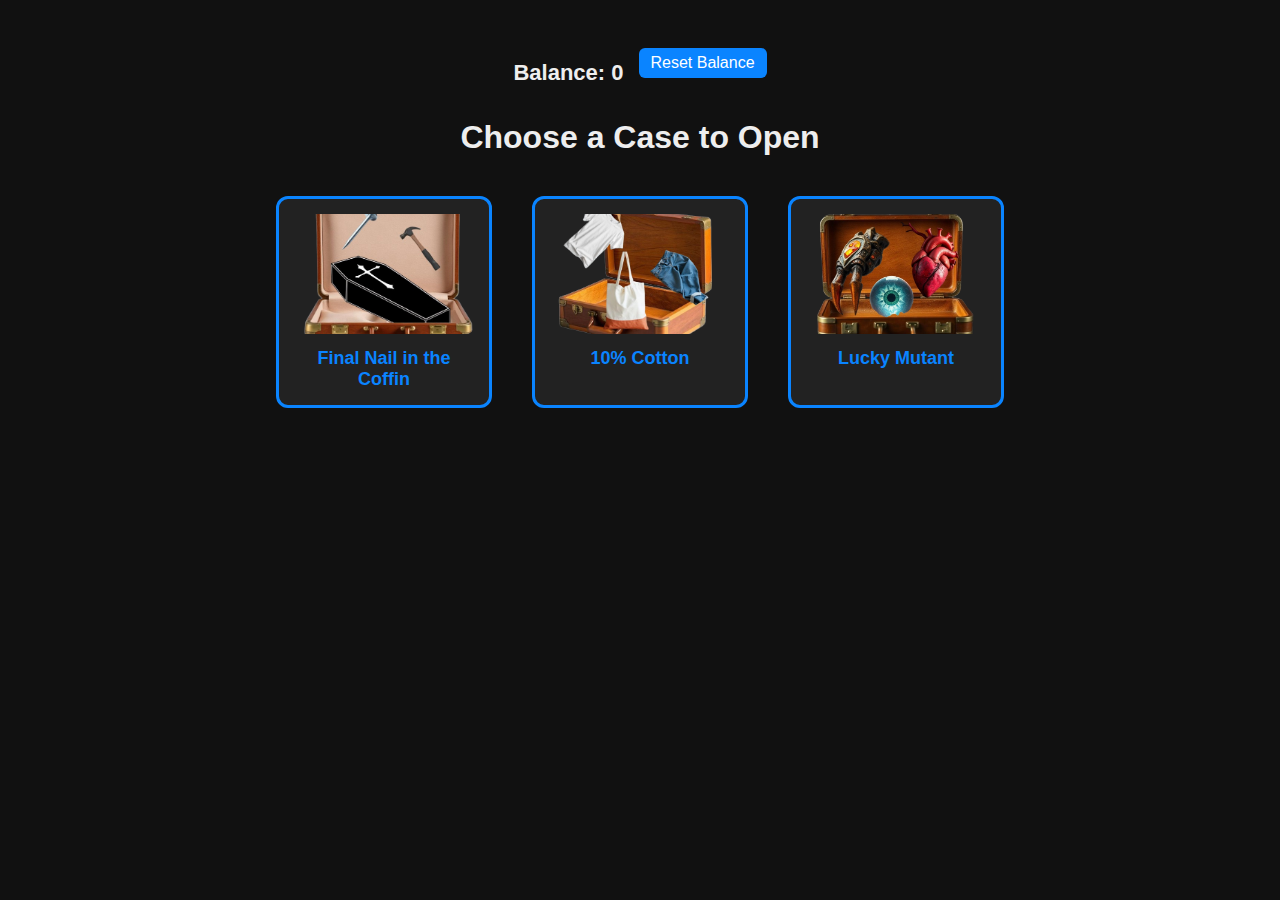
<file: index.html>
<!DOCTYPE html>
<html lang="en">
<head>
  <meta charset="UTF-8" />
  <title>CS2 Case Opener - Choose a Case</title>
  <link rel="stylesheet" href="style.css" />
  <style>
    body {
      background: #111;
      color: #eee;
      font-family: Arial, sans-serif;
      text-align: center;
      padding: 40px;
    }
    #balance-container {
      display: flex;
      justify-content: center;
      align-items: center;
      gap: 15px;
      margin-bottom: 20px;
    }
    #balance {
      font-size: 22px;
      margin: 0;
    }
    #resetBalance {
      padding: 6px 12px;
      font-size: 16px;
      cursor: pointer;
      border-radius: 6px;
      border: none;
      background-color: #0a84ff;
      color: #fff;
      transition: background-color 0.3s;
    }
    #resetBalance:hover {
      background-color: #006fcc;
    }
    h1 {
      margin-bottom: 40px;
    }
    .cases-grid {
      display: flex;
      justify-content: center;
      gap: 40px;
      flex-wrap: wrap;
    }
    .case-card {
      background: #222;
      border: 3px solid #0a84ff;
      border-radius: 12px;
      padding: 15px;
      width: 180px;
      cursor: pointer;
      transition: border-color 0.3s;
      color: #0a84ff;
      text-decoration: none;
    }
    .case-card:hover {
      border-color: #006fcc;
    }
    .case-card img {
      width: 100%;
      height: 120px;
      object-fit: cover;
      border-radius: 8px;
      margin-bottom: 10px;
      pointer-events: none;
      user-select: none;
    }
    .case-name {
      font-weight: bold;
      font-size: 18px;
    }
  </style>
</head>
<body>
  <!-- ✅ Balance and Reset Button -->
  <div id="balance-container">
    <h2 id="balance">Balance: 100</h2>
    <button id="resetBalance">Reset Balance</button>
  </div>

  <h1>Choose a Case to Open</h1>

  <div class="cases-grid">
    <a href="cases/final-nail.html" class="case-card">
      <img src="cases/images/cases/nailcover.png" alt="Final Nail in the Coffin" />
      <div class="case-name">Final Nail in the Coffin</div>
    </a>
    <a href="cases/10-percent-cotton.html" class="case-card">
      <img src="cases/images/cases/10percentcottoncover.png" alt="10% Cotton" />
      <div class="case-name">10% Cotton</div>
    </a>
    <a href="cases/lucky-mutant.html" class="case-card">
      <img src="cases/images/cases/luckymutant.png" alt="Lucky Mutant" />
      <div class="case-name">Lucky Mutant</div>
    </a>
  </div>

  <script src="script.js"></script>
  <script>
    // Reset button logic to reset balance
    const resetBtn = document.getElementById('resetBalance');
    resetBtn.addEventListener('click', () => {
      if (confirm("Are you sure you want to reset your balance to 100?")) {
        localStorage.setItem('balance', '100');
        // If your script.js updates the balance display on load from localStorage, you may want to reload the page:
        location.reload();
      }
    });

    // Update the balance display on page load from localStorage
    const balanceElement = document.getElementById('balance');
    const savedBalance = localStorage.getItem('balance');
    if (savedBalance !== null) {
      balanceElement.textContent = `Balance: ${savedBalance}`;
    }
  </script>
</body>
</html>
</file>
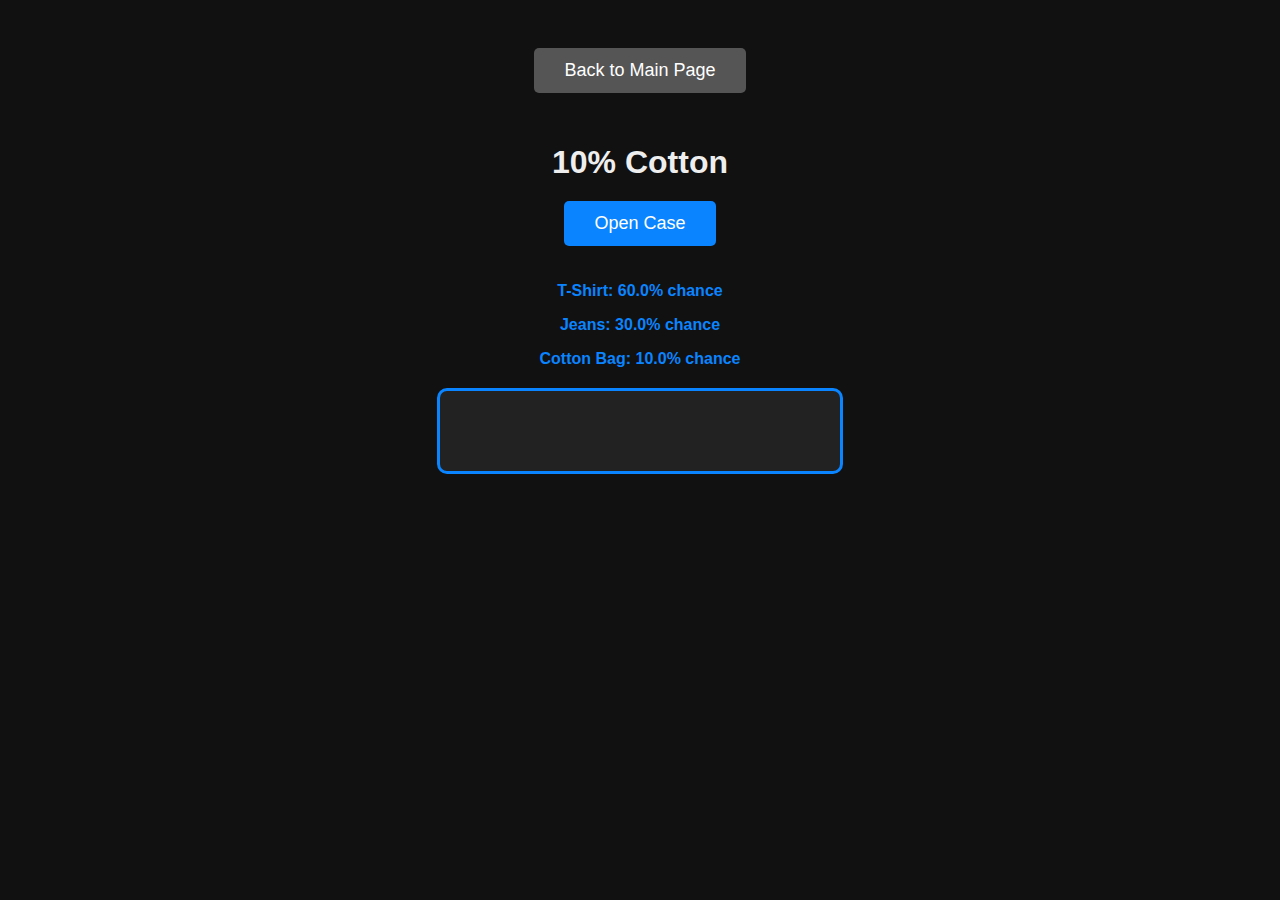
<file: cases/10-percent-cotton.html>
<!DOCTYPE html>
<html lang="en">
<head>
  <meta charset="UTF-8" />
  <title>10% Cotton - CS2 Case Opener</title>
  <style>
    body {
      text-align: center;
      font-family: Arial, sans-serif;
      padding: 40px;
      background: #111;
      color: #eee;
    }
    h1 {
      margin-bottom: 20px;
    }
    button {
      padding: 12px 30px;
      font-size: 18px;
      cursor: pointer;
      margin-bottom: 20px;
      background-color: #0a84ff;
      border: none;
      border-radius: 5px;
      color: white;
      transition: background-color 0.3s ease;
    }
    button:hover {
      background-color: #006fcc;
    }
    #roller-container {
      width: 400px;
      height: 80px;
      margin: 0 auto 30px;
      overflow: hidden;
      border: 3px solid #0a84ff;
      border-radius: 10px;
      background-color: #222;
      position: relative;
    }
    #roller {
      display: flex;
      position: absolute;
      left: 0;
      top: 0;
      height: 80px;
      align-items: center;
      transition: left 4s cubic-bezier(0.25, 0.1, 0.25, 1);
    }
    .roller-item {
      flex: 0 0 140px;
      margin: 0 10px;
      box-sizing: border-box;
      background: #444;
      color: #eee;
      font-weight: bold;
      font-size: 18px;
      line-height: 1.2;
      border-radius: 8px;
      user-select: none;
      box-shadow: 0 0 10px #0a84ff;
      display: flex;
      flex-direction: column;
      align-items: center;
      padding: 8px 5px;
      text-align: center;
    }
    .roller-item img {
      width: 100px;
      height: auto;
      max-height: 50px;
      pointer-events: none;
      user-select: none;
      margin: 0 auto;
      display: block;
    }
    #oddsList {
      color: #0a84ff;
      font-weight: bold;
      margin-bottom: 20px;
    }
    #backButton {
      display: inline-block;
      margin-bottom: 30px;
      background-color: #555;
    }
    #backButton:hover {
      background-color: #333;
    }
  </style>
</head>
<body>

  <!-- Back Button -->
  <button id="backButton" onclick="goBack()">Back to Main Page</button>

  <h1>10% Cotton</h1>
  <button id="openCase">Open Case</button>
  <div id="oddsList"></div>

  <div id="roller-container">
    <div id="roller"></div>
  </div>

  <script>
    function goBack() {
      window.location.href = "../index.html";
    }

    const items = [
      { name: "T-Shirt", weight: 60, image: "./images/tshirt.png" },
      { name: "Jeans", weight: 30, image: "./images/jeans.png" },
      { name: "Cotton Bag", weight: 10, image: "./images/cotton_bag.png" },
    ];

    function getRandomItem() {
      const totalWeight = items.reduce((sum, item) => sum + item.weight, 0);
      let random = Math.random() * totalWeight;
      for (const item of items) {
        if (random < item.weight) return item;
        random -= item.weight;
      }
    }

    function generateScrollItems(count) {
      const scrollItems = [];
      for (let i = 0; i < count; i++) {
        scrollItems.push(getRandomItem());
      }
      return scrollItems;
    }

    function fillRoller(scrollItems) {
      const roller = document.getElementById('roller');
      roller.innerHTML = '';
      scrollItems.forEach(item => {
        const div = document.createElement('div');
        div.className = 'roller-item';

        const img = document.createElement('img');
        img.src = item.image;
        img.alt = item.name;

        const nameDiv = document.createElement('div');
        nameDiv.textContent = item.name;
        nameDiv.style.fontSize = '14px';
        nameDiv.style.marginTop = '4px';

        div.appendChild(img);
        div.appendChild(nameDiv);
        roller.appendChild(div);
      });
    }

    function getRollerItemWidth() {
      const rollerItem = document.querySelector('.roller-item');
      if (!rollerItem) return 160;
      const style = getComputedStyle(rollerItem);
      const width = rollerItem.offsetWidth;
      const marginLeft = parseFloat(style.marginLeft);
      const marginRight = parseFloat(style.marginRight);
      return width + marginLeft + marginRight;
    }

    function displayOdds() {
      const oddsListDiv = document.getElementById('oddsList');
      oddsListDiv.innerHTML = '';
      const totalWeight = items.reduce((sum, i) => sum + i.weight, 0);
      items.forEach(item => {
        const oddsPercent = ((item.weight / totalWeight) * 100).toFixed(1);
        const p = document.createElement('p');
        p.textContent = `${item.name}: ${oddsPercent}% chance`;
        oddsListDiv.appendChild(p);
      });
    }

    displayOdds();

    const roller = document.getElementById('roller');
    const rollerContainer = document.getElementById('roller-container');
    let isRolling = false;

    document.getElementById('openCase').addEventListener('click', () => {
      if (isRolling) return;
      isRolling = true;

      const scrollItemsCount = 30;
      const finalItem = getRandomItem();
      const scrollItems = generateScrollItems(scrollItemsCount);
      scrollItems.push(finalItem);

      fillRoller(scrollItems);

      roller.style.transition = 'none';
      roller.style.left = '0px';
      void roller.offsetWidth;

      const rollerItemWidth = getRollerItemWidth();
      const containerWidth = rollerContainer.offsetWidth;
      const centerOffset = (containerWidth / 2) - (rollerItemWidth / 2);
      const scrollDistance = (rollerItemWidth * (scrollItems.length - 1)) - centerOffset;

      roller.style.transition = 'left 4s cubic-bezier(0.25, 0.1, 0.25, 1)';
      roller.style.left = `-${scrollDistance}px`;

      roller.addEventListener('transitionend', () => {
        alert(`You got: ${finalItem.name}! 🎉`);
        isRolling = false;
      }, { once: true });
    });
  </script>
</body>
</html>
</file>
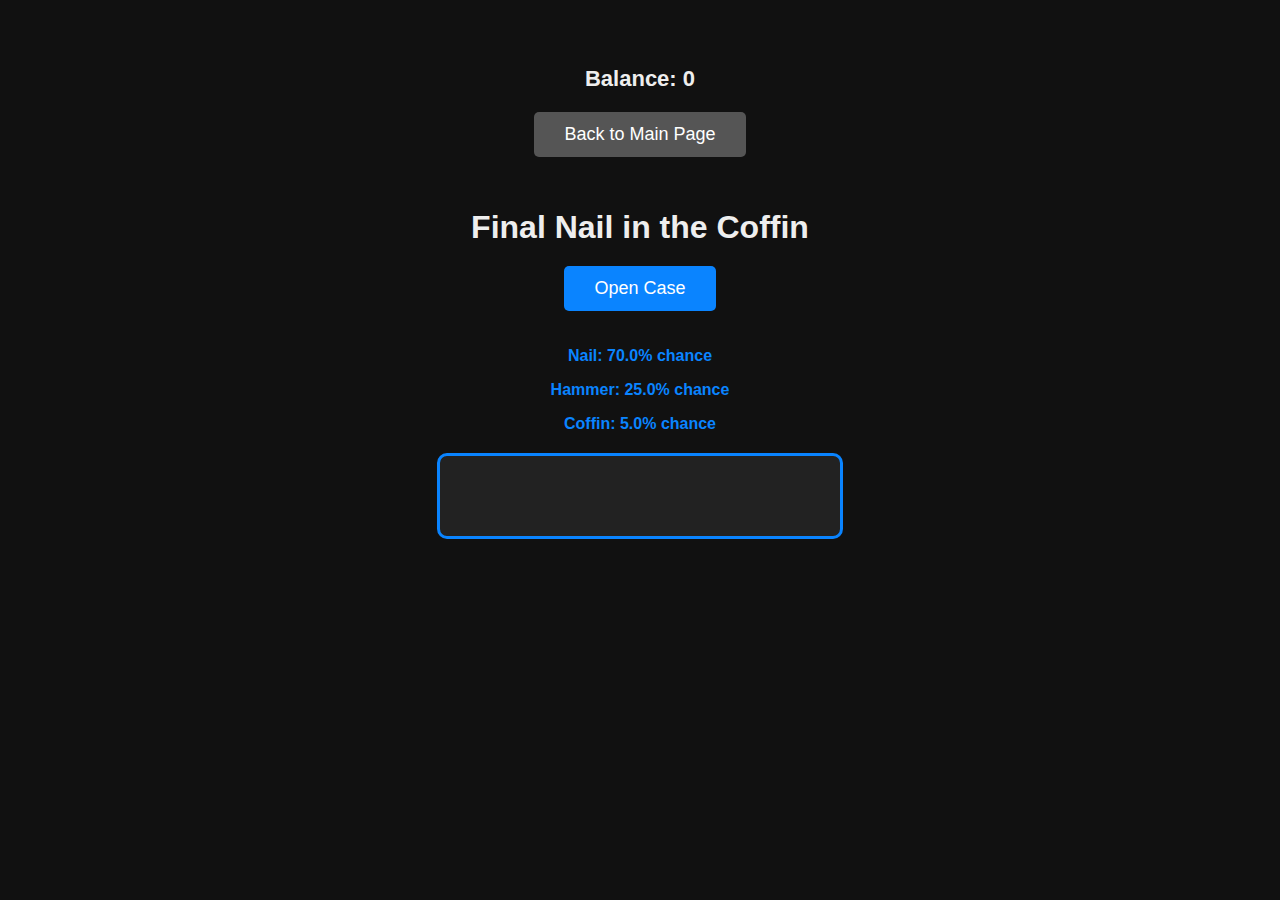
<file: cases/final-nail.html>
<!DOCTYPE html>
<html lang="en">
<head>
<meta charset="UTF-8" />
<title>Final Nail in the Coffin - CS2 Case Opener</title>
<style>
  body {
    text-align: center;
    font-family: Arial, sans-serif;
    padding: 40px;
    background: #111;
    color: #eee;
  }
  #balance {
    font-size: 22px;
    margin-bottom: 20px;
  }
  h1 {
    margin-bottom: 20px;
  }
  button {
    padding: 12px 30px;
    font-size: 18px;
    cursor: pointer;
    margin-bottom: 20px;
    background-color: #0a84ff;
    border: none;
    border-radius: 5px;
    color: white;
    transition: background-color 0.3s ease;
  }
  button:hover {
    background-color: #006fcc;
  }
  #roller-container {
    width: 400px;
    height: 80px;
    margin: 0 auto 30px;
    overflow: hidden;
    border: 3px solid #0a84ff;
    border-radius: 10px;
    background-color: #222;
    position: relative;
  }
  #roller {
    display: flex;
    position: absolute;
    top: 0;
    left: 0;
    height: 80px;
    align-items: center;
    /* No transition here, will be added dynamically */
    transform: translateX(0);
  }
  .roller-item {
    flex: 0 0 140px;
    margin: 0 10px;
    box-sizing: border-box;
    background: #444;
    color: #eee;
    font-weight: bold;
    font-size: 18px;
    line-height: 1.2;
    border-radius: 8px;
    user-select: none;
    box-shadow: 0 0 10px #0a84ff;
    display: flex;
    flex-direction: column;
    align-items: center;
    padding: 8px 5px;
    text-align: center;
  }
  .roller-item img {
    width: 100px;
    height: auto;
    max-height: 50px;
    pointer-events: none;
    user-select: none;
    margin: 0 auto;
    display: block;
  }
  #oddsList {
    color: #0a84ff;
    font-weight: bold;
    margin-bottom: 20px;
  }
  #backButton {
    display: inline-block;
    margin-bottom: 30px;
    background-color: #555;
  }
  #backButton:hover {
    background-color: #333;
  }
</style>
</head>
<body>

<h2 id="balance">Balance: 100</h2>

<button id="backButton" onclick="goBack()">Back to Main Page</button>

<h1 id="caseTitle">Final Nail in the Coffin</h1>
<button id="openCase">Open Case</button>
<div id="oddsList"></div>

<div id="roller-container">
  <div id="roller"></div>
</div>

<script>
  function goBack() {
    window.location.href = "../index.html";
  }

  // Balance logic
  let balance = localStorage.getItem('balance');
  if (balance === null) {
    balance = 100;
    localStorage.setItem('balance', balance);
  } else {
    balance = parseInt(balance);
  }

  function updateBalanceDisplay() {
    document.getElementById('balance').textContent = `Balance: ${balance}`;
  }
  updateBalanceDisplay();

  const caseCost = 20;
  const itemValues = {
    "Nail": 5,
    "Hammer": 25,
    "Coffin": 100
  };

  const items = [
    { name: "Nail", weight: 70, image: "./images/nail.jpg" },
    { name: "Hammer", weight: 25, image: "./images/hammer.jpg" },
    { name: "Coffin", weight: 5, image: "./images/coffin.jpg" },
  ];

  function getRandomItem() {
    const totalWeight = items.reduce((sum, item) => sum + item.weight, 0);
    let random = Math.random() * totalWeight;
    for (const item of items) {
      if (random < item.weight) return item;
      random -= item.weight;
    }
  }

  function generateScrollItems(count) {
    const arr = [];
    for (let i = 0; i < count; i++) {
      arr.push(getRandomItem());
    }
    return arr;
  }

  function fillRoller(scrollItems) {
    const roller = document.getElementById('roller');
    roller.innerHTML = '';
    scrollItems.forEach(item => {
      const div = document.createElement('div');
      div.className = 'roller-item';

      const img = document.createElement('img');
      img.src = item.image;
      img.alt = item.name;

      const nameDiv = document.createElement('div');
      nameDiv.textContent = item.name;
      nameDiv.style.fontSize = '14px';
      nameDiv.style.marginTop = '4px';

      div.appendChild(img);
      div.appendChild(nameDiv);
      roller.appendChild(div);
    });
  }

  function getRollerItemWidth() {
    const rollerItem = document.querySelector('.roller-item');
    if (!rollerItem) return 160;
    const style = getComputedStyle(rollerItem);
    const width = rollerItem.offsetWidth;
    const marginLeft = parseFloat(style.marginLeft);
    const marginRight = parseFloat(style.marginRight);
    return width + marginLeft + marginRight;
  }

  function displayOdds() {
    const oddsListDiv = document.getElementById('oddsList');
    oddsListDiv.innerHTML = '';
    const totalWeight = items.reduce((sum, i) => sum + i.weight, 0);
    items.forEach(item => {
      const oddsPercent = ((item.weight / totalWeight) * 100).toFixed(1);
      const p = document.createElement('p');
      p.textContent = `${item.name}: ${oddsPercent}% chance`;
      oddsListDiv.appendChild(p);
    });
  }
  displayOdds();

  const roller = document.getElementById('roller');
  const rollerContainer = document.getElementById('roller-container');
  let isRolling = false;

  document.getElementById('openCase').addEventListener('click', () => {
    if (isRolling) return;

    if (balance < caseCost) {
      alert("Not enough balance to open this case!");
      return;
    }

    balance -= caseCost;
    localStorage.setItem('balance', balance);
    updateBalanceDisplay();

    isRolling = true;

    // We'll place final item at center of container
    const finalItem = getRandomItem();
    const visibleWidth = rollerContainer.offsetWidth;

    // Temporarily fill roller to measure item width correctly
    fillRoller([items[0]]);
    const itemWidth = getRollerItemWidth();

    // Number of fully visible items inside container
    const visibleCount = Math.floor(visibleWidth / itemWidth);

    // Scroll item count (random base + final + some filler to fill the gap)
    const baseCount = 20;
    let scrollItems = generateScrollItems(baseCount);
    scrollItems.push(finalItem);

    // Add fillers so final item can land exactly centered
    const fillersNeeded = visibleCount - 1; 
    for (let i = 0; i < fillersNeeded; i++) {
      scrollItems.push(getRandomItem());
    }

    fillRoller(scrollItems);

    // Calculate total scroll distance to center the final item
    const totalItems = scrollItems.length;
    // Index of final item
    const finalIndex = baseCount; // because we pushed final item after baseCount

    // Calculate center position in px
    const containerCenter = visibleWidth / 2;
    // Calculate item center offset
    const itemCenterOffset = itemWidth / 2;
    // Scroll distance in px = total width of items before final + left margin to center final
    const scrollDistance = itemWidth * finalIndex - (containerCenter - itemCenterOffset);

    // Reset roller position immediately, no transition
    roller.style.transition = 'none';
    roller.style.transform = 'translateX(0)';
    // Force reflow for transition to take effect next
    void roller.offsetWidth;

    // Animate with transform for smooth GPU acceleration
    roller.style.transition = 'transform 4s cubic-bezier(0.25, 0.1, 0.25, 1)';
    roller.style.transform = `translateX(-${scrollDistance}px)`;

    // Event handler for animation end
    function onTransitionEnd() {
      const reward = itemValues[finalItem.name] || 0;
      balance += reward;
      localStorage.setItem('balance', balance);
      updateBalanceDisplay();
      alert(`You got: ${finalItem.name}! 🎉 You earned ${reward}.`);
      isRolling = false;
      roller.removeEventListener('transitionend', onTransitionEnd);
    }

    roller.addEventListener('transitionend', onTransitionEnd);
  });
</script>

</body>
</html>
</file>
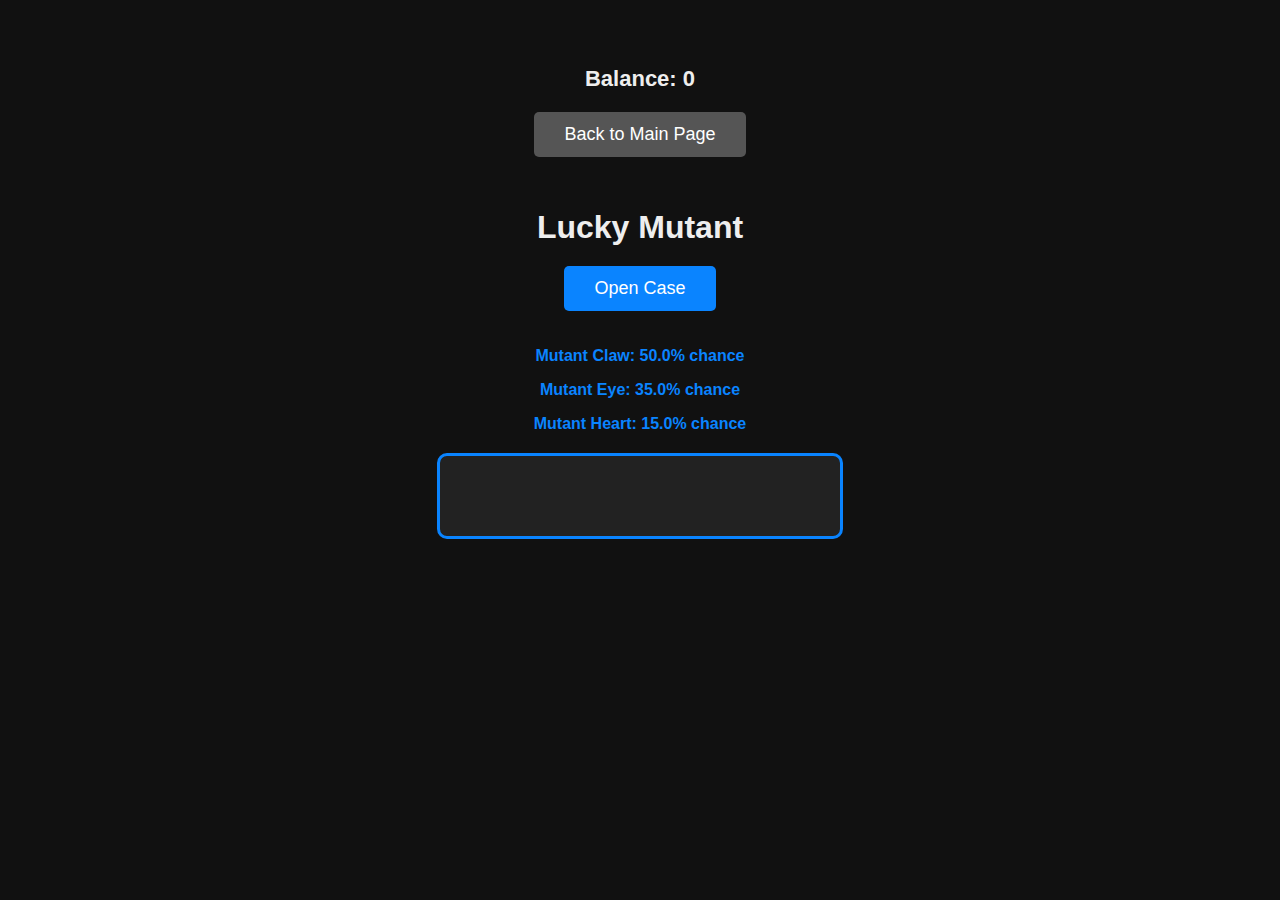
<file: cases/lucky-mutant.html>
<!DOCTYPE html>
<html lang="en">
<head>
  <meta charset="UTF-8" />
  <title>Lucky Mutant - CS2 Case Opener</title>
  <style>
    body {
      text-align: center;
      font-family: Arial, sans-serif;
      padding: 40px;
      background: #111;
      color: #eee;
    }
    #balance {
      font-size: 22px;
      margin-bottom: 20px;
    }
    h1 {
      margin-bottom: 20px;
    }
    button {
      padding: 12px 30px;
      font-size: 18px;
      cursor: pointer;
      margin-bottom: 20px;
      background-color: #0a84ff;
      border: none;
      border-radius: 5px;
      color: white;
      transition: background-color 0.3s ease;
    }
    button:hover {
      background-color: #006fcc;
    }
    #roller-container {
      width: 400px;
      height: 80px;
      margin: 0 auto 30px;
      overflow: hidden;
      border: 3px solid #0a84ff;
      border-radius: 10px;
      background-color: #222;
      position: relative;
    }
    #roller {
      display: flex;
      position: absolute;
      left: 0;
      top: 0;
      height: 80px;
      align-items: center;
      transition: left 4s cubic-bezier(0.25, 0.1, 0.25, 1);
    }
    .roller-item {
      flex: 0 0 140px;
      margin: 0 10px;
      box-sizing: border-box;
      background: #444;
      color: #eee;
      font-weight: bold;
      font-size: 18px;
      line-height: 1.2;
      border-radius: 8px;
      user-select: none;
      box-shadow: 0 0 10px #0a84ff;
      display: flex;
      flex-direction: column;
      align-items: center;
      padding: 8px 5px;
      text-align: center;
    }
    .roller-item img {
      width: 100px;
      height: auto;
      max-height: 50px;
      pointer-events: none;
      user-select: none;
      margin: 0 auto;
      display: block;
    }
    #oddsList {
      color: #0a84ff;
      font-weight: bold;
      margin-bottom: 20px;
    }
    #backButton {
      display: inline-block;
      margin-bottom: 30px;
      background-color: #555;
    }
    #backButton:hover {
      background-color: #333;
    }
  </style>
</head>
<body>

  <!-- Balance display at the top -->
  <h2 id="balance">Balance: 100</h2>

  <!-- Back Button -->
  <button id="backButton" onclick="goBack()">Back to Main Page</button>

  <h1>Lucky Mutant</h1>
  <button id="openCase">Open Case</button>
  <div id="oddsList"></div>

  <div id="roller-container">
    <div id="roller"></div>
  </div>

  <script>
    function goBack() {
      window.location.href = "../index.html";
    }

    // LocalStorage balance management
    let balance = localStorage.getItem('balance');
    if (balance === null) {
      balance = 100;
      localStorage.setItem('balance', balance);
    } else {
      balance = parseInt(balance);
    }

    function updateBalanceDisplay() {
      document.getElementById('balance').textContent = `Balance: ${balance}`;
    }

    updateBalanceDisplay();

    const caseCost = 20;

    // Item values (reward amounts)
    const itemValues = {
      "Mutant Claw": 15,
      "Mutant Eye": 30,
      "Mutant Heart": 50
    };

    const items = [
      { name: "Mutant Claw", weight: 50, image: "./images/mutant_claw.png" },
      { name: "Mutant Eye", weight: 35, image: "./images/mutant_eye.png" },
      { name: "Mutant Heart", weight: 15, image: "./images/mutant_heart.png" },
    ];

    function getRandomItem() {
      const totalWeight = items.reduce((sum, item) => sum + item.weight, 0);
      let random = Math.random() * totalWeight;
      for (const item of items) {
        if (random < item.weight) return item;
        random -= item.weight;
      }
    }

    function generateScrollItems(count) {
      const scrollItems = [];
      for (let i = 0; i < count; i++) {
        scrollItems.push(getRandomItem());
      }
      return scrollItems;
    }

    function fillRoller(scrollItems) {
      const roller = document.getElementById('roller');
      roller.innerHTML = '';
      scrollItems.forEach(item => {
        const div = document.createElement('div');
        div.className = 'roller-item';

        const img = document.createElement('img');
        img.src = item.image;
        img.alt = item.name;

        const nameDiv = document.createElement('div');
        nameDiv.textContent = item.name;
        nameDiv.style.fontSize = '14px';
        nameDiv.style.marginTop = '4px';

        div.appendChild(img);
        div.appendChild(nameDiv);
        roller.appendChild(div);
      });
    }

    function getRollerItemWidth() {
      const rollerItem = document.querySelector('.roller-item');
      if (!rollerItem) return 160;
      const style = getComputedStyle(rollerItem);
      const width = rollerItem.offsetWidth;
      const marginLeft = parseFloat(style.marginLeft);
      const marginRight = parseFloat(style.marginRight);
      return width + marginLeft + marginRight;
    }

    function displayOdds() {
      const oddsListDiv = document.getElementById('oddsList');
      oddsListDiv.innerHTML = '';
      const totalWeight = items.reduce((sum, i) => sum + i.weight, 0);
      items.forEach(item => {
        const oddsPercent = ((item.weight / totalWeight) * 100).toFixed(1);
        const p = document.createElement('p');
        p.textContent = `${item.name}: ${oddsPercent}% chance`;
        oddsListDiv.appendChild(p);
      });
    }

    displayOdds();

    const roller = document.getElementById('roller');
    const rollerContainer = document.getElementById('roller-container');
    let isRolling = false;

    document.getElementById('openCase').addEventListener('click', () => {
      if (isRolling) return;

      if (balance < caseCost) {
        alert("Not enough balance to open this case!");
        return;
      }

      balance -= caseCost;
      localStorage.setItem('balance', balance);
      updateBalanceDisplay();

      isRolling = true;

      const scrollItemsCount = 30;
      const finalItem = getRandomItem();
      const scrollItems = generateScrollItems(scrollItemsCount);
      scrollItems.push(finalItem);

      fillRoller(scrollItems);

      roller.style.transition = 'none';
      roller.style.left = '0px';
      void roller.offsetWidth;

      const rollerItemWidth = getRollerItemWidth();
      const containerWidth = rollerContainer.offsetWidth;
      const centerOffset = (containerWidth / 2) - (rollerItemWidth / 2);
      const scrollDistance = (rollerItemWidth * (scrollItems.length - 1)) - centerOffset;

      roller.style.transition = 'left 4s cubic-bezier(0.25, 0.1, 0.25, 1)';
      roller.style.left = `-${scrollDistance}px`;

      roller.addEventListener('transitionend', () => {
        const reward = itemValues[finalItem.name] || 0;
        balance += reward;
        localStorage.setItem('balance', balance);
        updateBalanceDisplay();
        alert(`You got: ${finalItem.name}! 🎉 You earned ${reward}.`);
        isRolling = false;
      }, { once: true });
    });
  </script>
</body>
</html>
</file>
<file: style.css>
body {
  text-align: center;
  font-family: Arial, sans-serif;
  padding: 40px;
  background: #111;
  color: #eee;
}

button {
  padding: 12px 30px;
  font-size: 18px;
  cursor: pointer;
  margin-bottom: 20px;
  background-color: #0a84ff;
  border: none;
  border-radius: 5px;
  color: white;
  transition: background-color 0.3s ease;
}

button:hover {
  background-color: #006fcc;
}

#roller-container {
  width: 400px;
  height: 80px;
  margin: 0 auto;
  overflow: hidden;
  border: 3px solid #0a84ff;
  border-radius: 10px;
  background-color: #222;
  position: relative;
}

#roller {
  display: flex;
  position: absolute;
  left: 0;
  top: 0;
  height: 80px;
  align-items: center;
  transition: left 4s cubic-bezier(0.25, 0.1, 0.25, 1);
}

.roller-item {
  flex: 0 0 140px; /* fixed width */
  margin: 0 10px; /* total 20px margin */
  box-sizing: border-box;
  background: #444;
  color: #eee;
  font-weight: bold;
  font-size: 18px;
  line-height: 1.2;
  border-radius: 8px;
  user-select: none;
  box-shadow: 0 0 10px #0a84ff;
  display: flex;
  flex-direction: column;
  align-items: center;
  padding: 8px 5px;
  text-align: center;
}

.roller-item img {
  width: 100px; /* fixed width */
  height: auto;
  max-height: 50px;
  pointer-events: none;
  user-select: none;
  margin: 0 auto;
  display: block;
}
</file>
